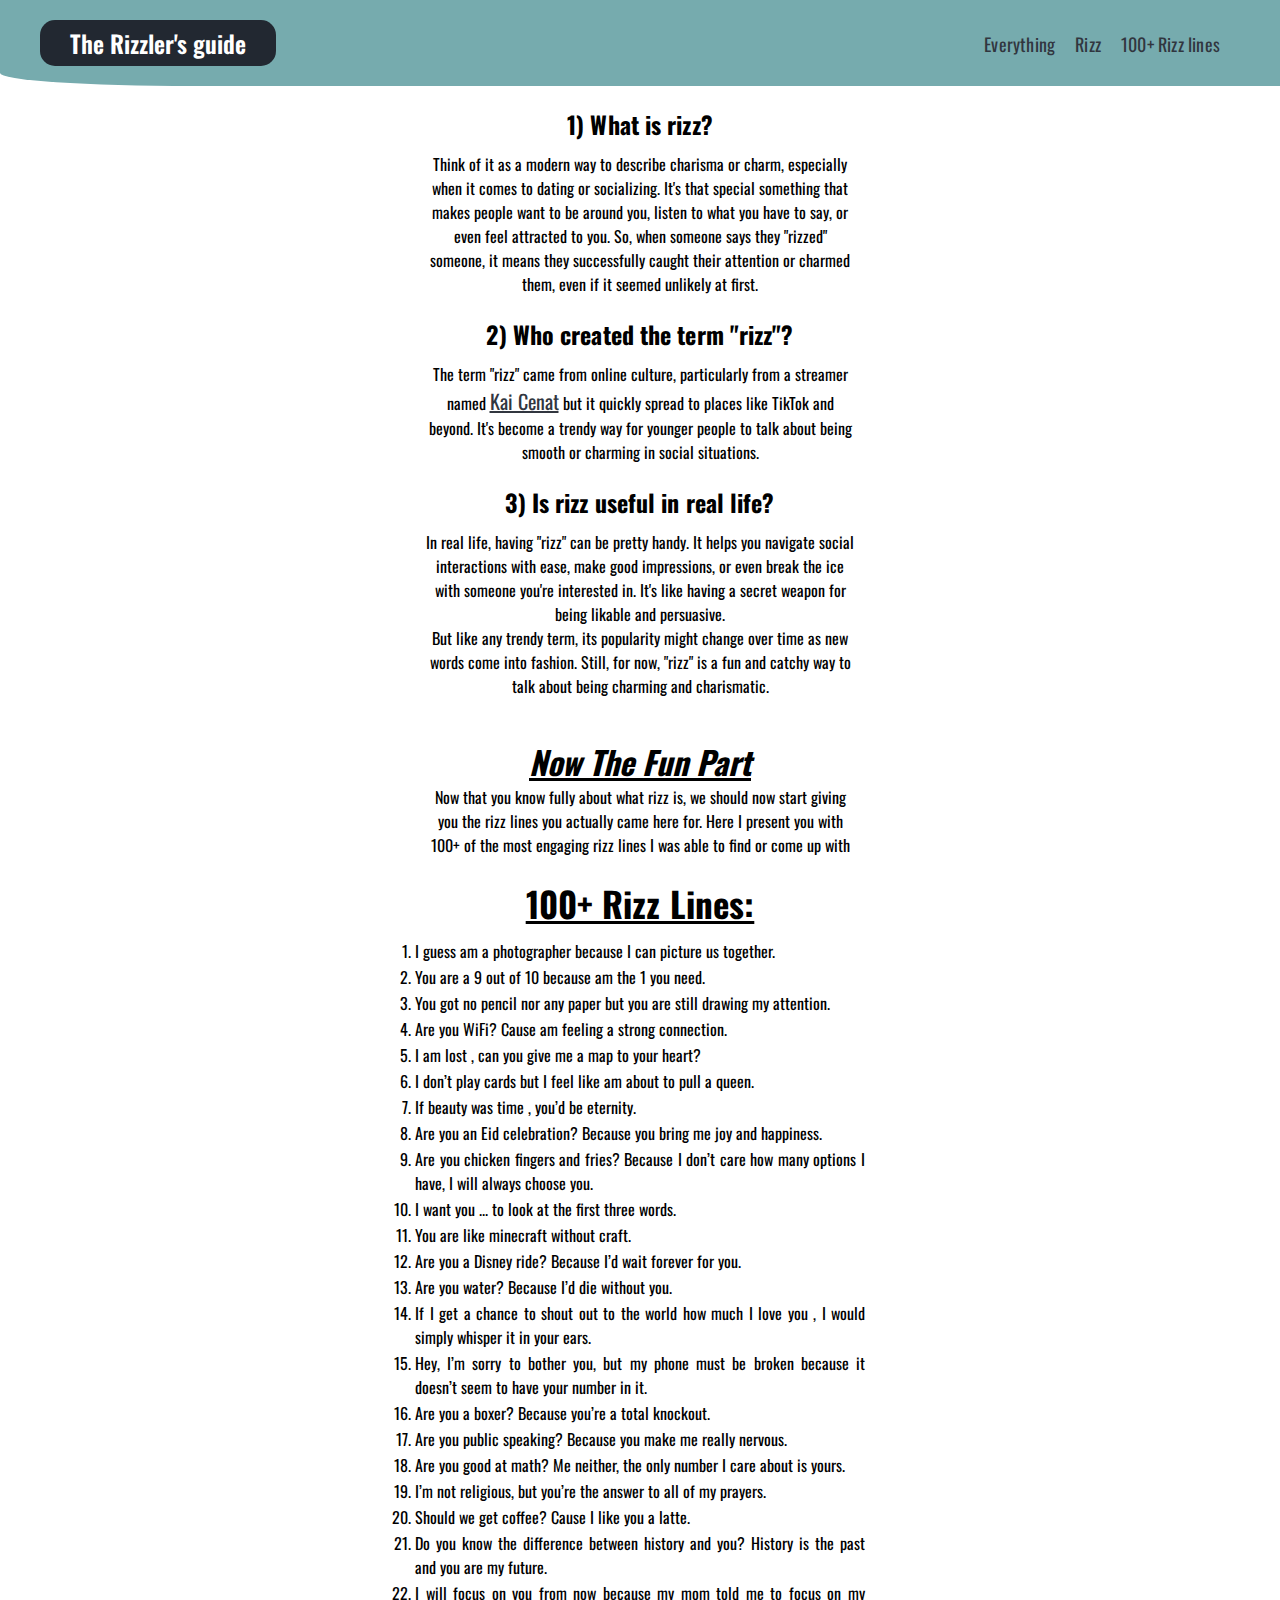
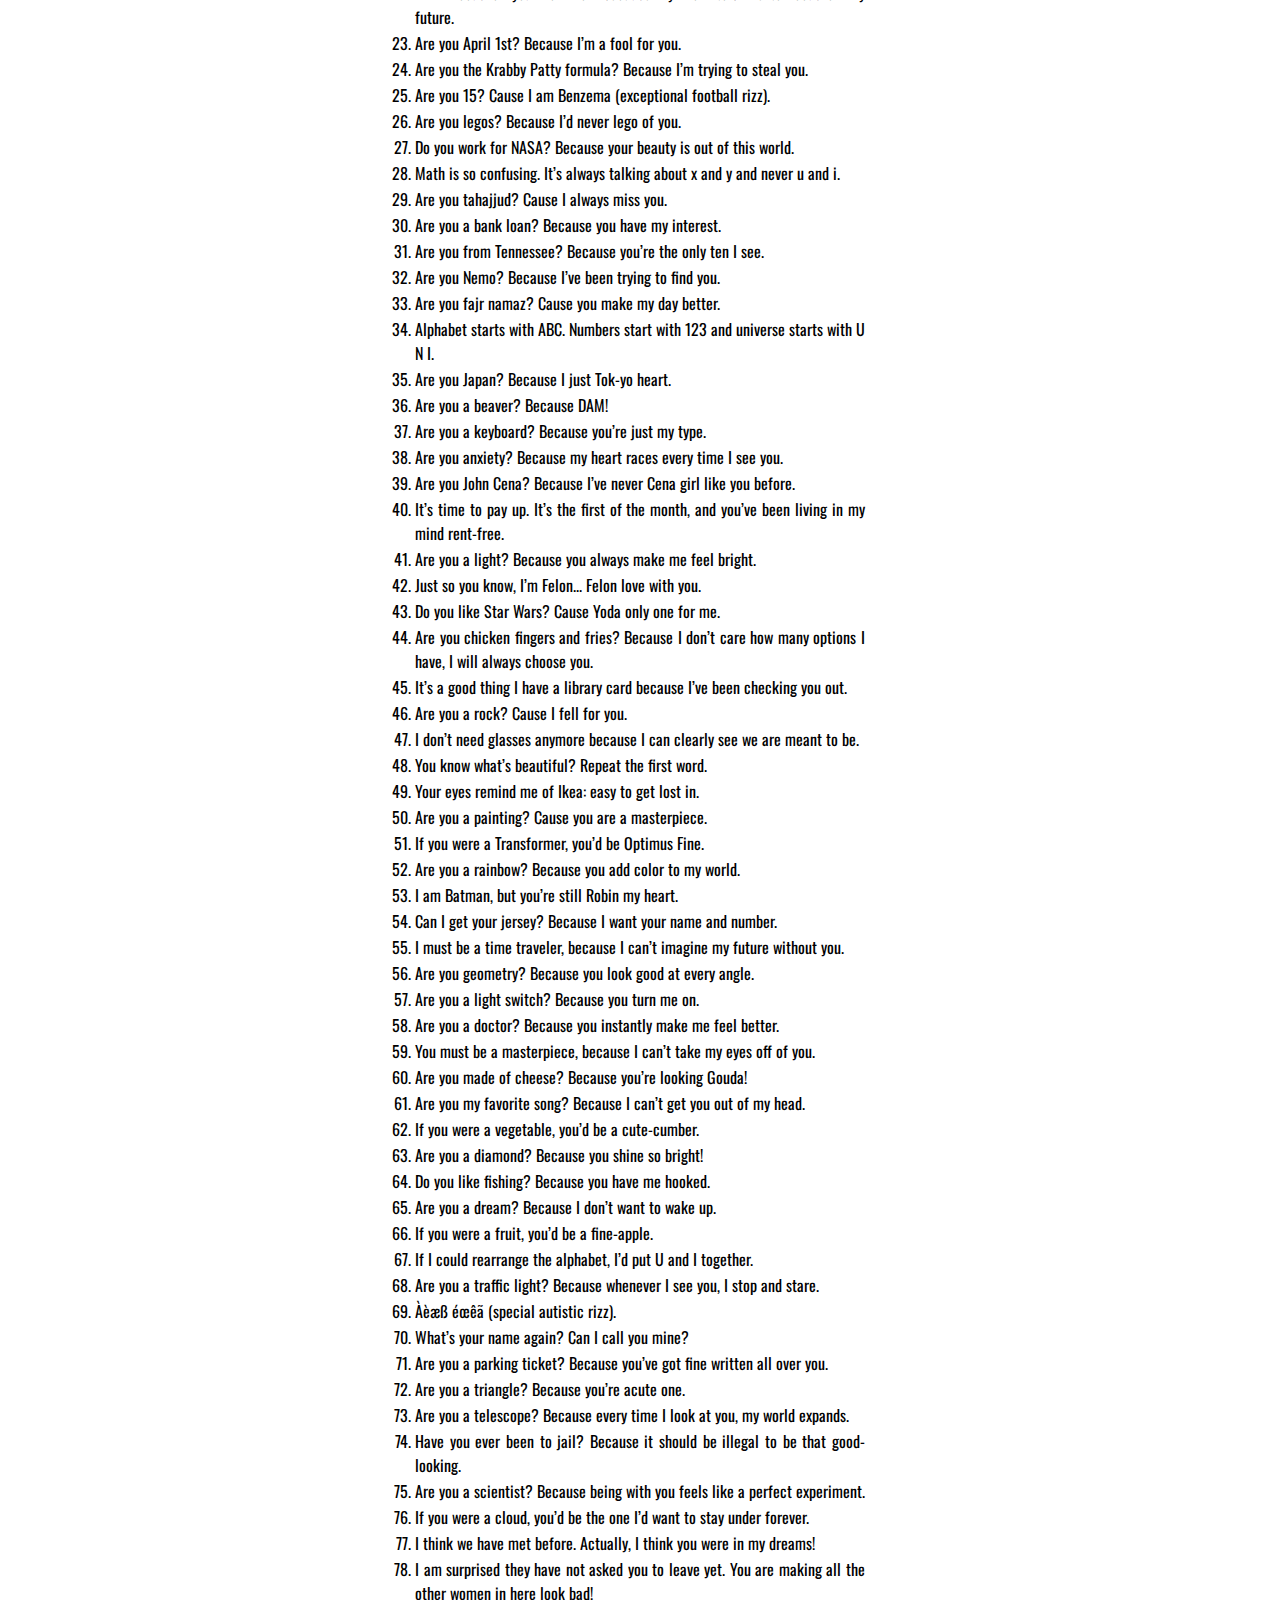
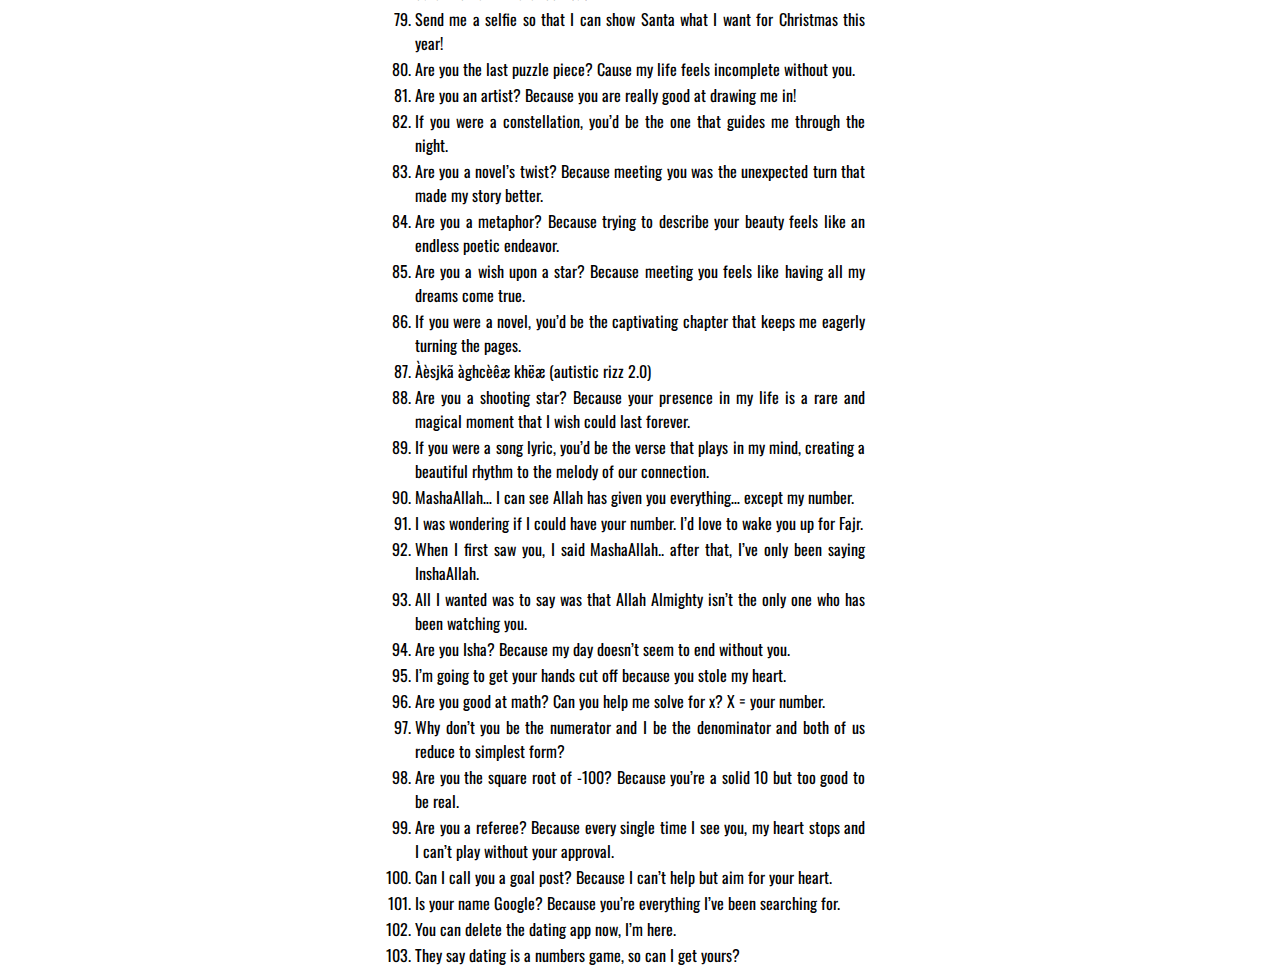
<file: index.html>
<!DOCTYPE html>
<html lang="en">
<head>
    <meta charset="UTF-8">
    <meta name="viewport" content="width=device-width, initial-scale=1.0">
    <title>Rizzler's Guide</title>
    <link rel="stylesheet" href="styles.css">
    <style>
        @import url('https://fonts.googleapis.com/css2?family=Anonymous+Pro:ital,wght@0,400;0,700;1,400&family=Montserrat:ital,wght@0,100..900;1,100..900&family=Oswald:wght@200..700&display=swap');
        </style>
</head>
<body>

<nav class="navbar">
    <div class="container">
        <a href="#" class="logo">The Rizzler's guide</a>
        <ul class="nav-links">
            <li><a href="#">Everything</a></li>
            <li><a href="#">Rizz</a></li>
            <li><a href="#">100+ Rizz lines</a></li>
            
        </ul>
    </div>
</nav>

<div class="ques">
    <article>
      <h2 class="prob">1) What is rizz?</h2>
      <p class="ans">Think of it as a modern way to describe charisma or charm, especially when it comes to dating or socializing. It's that special something that makes people want to be around you, listen to what you have to say, or even feel attracted to you. So, when someone says they "rizzed" someone, it means they successfully caught their attention or charmed them, even if it seemed unlikely at first.</p>
    </article>
    
    <article>
      <h2 class="prob">2) Who created the term "rizz"?</h2>
      <p class="ans">The term "rizz" came from online culture, particularly from a streamer named <a href="https://www.twitch.tv/kaicenat">Kai Cenat</a> but it quickly spread to places like TikTok and beyond. It's become a trendy way for younger people to talk about being smooth or charming in social situations.</p>
    </article>
    
    <article>
      <h2 class="prob">3) Is rizz useful in real life?</h2>
      <p class="ans">In real life, having "rizz" can be pretty handy. It helps you navigate social interactions with ease, make good impressions, or even break the ice with someone you're interested in. It's like having a secret weapon for being likable and persuasive.</p>
      <p class="ans">But like any trendy term, its popularity might change over time as new words come into fashion. Still, for now, "rizz" is a fun and catchy way to talk about being charming and charismatic.</p>
    </article>
  </div>

  <div class="main">
    <article>
      <h1><u>Now The Fun Part</u></h1>
      <p class="txt">Now that you know fully about what rizz is, we should now start giving you the rizz lines you actually came here for. Here I present you with 100+ of the most engaging rizz lines I was able to find or come up with</p>
    </article>
  </div>

  <div class="rizz_main">

    <h2 class="top"><u>100+ Rizz Lines:</u></h2>
<ol class="list">
<li>I guess am a photographer because I can picture us together.</li>
<li>You are a 9 out of 10 because am the 1 you need.</li>
<li>You got no pencil nor any paper but you are still drawing my attention.</li>
<li>Are you WiFi? Cause am feeling a strong connection.</li>

<li>I am lost , can you give me a map to your heart?</li>
<li>I don’t play cards but I feel like am about to pull a queen.</li>
<li>If beauty was time , you’d be eternity.</li>
<li>Are you an Eid celebration? Because you bring me joy and happiness.</li>
<li>Are you chicken fingers and fries? Because I don’t care how many options I have, I will always choose you.</li>
<li>I want you ... to look at the first three words.</li>
<li>You are like minecraft without craft.</li>
<li>Are you a Disney ride? Because I’d wait forever for you.</li>
<li>Are you water? Because I’d die without you.</li>
<li>If I get a chance to shout out to the world how much I love you , I would simply whisper it in your ears.</li>
<li>Hey, I’m sorry to bother you, but my phone must be broken because it doesn’t seem to have your number in it.</li>
<li>Are you a boxer? Because you’re a total knockout.</li>
<li>Are you public speaking? Because you make me really nervous.</li>
<li>Are you good at math? Me neither, the only number I care about is yours.</li>
<li>I’m not religious, but you’re the answer to all of my prayers.</li>
<li>Should we get coffee? Cause I like you a latte.</li>
<li>Do you know the difference between history and you? History is the past and you are my future.</li>
<li>I will focus on you from now because my mom told me to focus on my future.</li>
<li>Are you April 1st? Because I’m a fool for you.</li>
<li>Are you the Krabby Patty formula? Because I’m trying to steal you.</li>
<li>Are you 15? Cause I am Benzema (exceptional football rizz).</li>
<li>Are you legos? Because I’d never lego of you.</li>
<li>Do you work for NASA? Because your beauty is out of this world.</li>
<li>Math is so confusing. It’s always talking about x and y and never u and i.</li>
<li>Are you tahajjud? Cause I always miss you.</li>
<li>Are you a bank loan? Because you have my interest.</li>
<li>Are you from Tennessee? Because you’re the only ten I see.</li>
<li>Are you Nemo? Because I’ve been trying to find you.</li>
<li>Are you fajr namaz? Cause you make my day better.</li>
<li>Alphabet starts with ABC. Numbers start with 123 and universe starts with U N I.</li>
<li>Are you Japan? Because I just Tok-yo heart.</li>
<li>Are you a beaver? Because DAM!</li>
<li>Are you a keyboard? Because you’re just my type.</li>
<li>Are you anxiety? Because my heart races every time I see you.</li>
<li>Are you John Cena? Because I’ve never Cena girl like you before.</li>
<li>It’s time to pay up. It’s the first of the month, and you’ve been living in my mind rent-free.</li>
<li>Are you a light? Because you always make me feel bright.</li>
<li>Just so you know, I’m Felon... Felon love with you.</li>
<li>Do you like Star Wars? Cause Yoda only one for me.</li>
<li>Are you chicken fingers and fries? Because I don’t care how many options I have, I will always choose you.</li>
<li>It’s a good thing I have a library card because I’ve been checking you out.</li>
<li>Are you a rock? Cause I fell for you.</li>
<li>I don’t need glasses anymore because I can clearly see we are meant to be.</li>
<li>You know what’s beautiful? Repeat the first word.</li>
<li>Your eyes remind me of Ikea: easy to get lost in.</li>
<li>Are you a painting? Cause you are a masterpiece.</li>
<li>If you were a Transformer, you’d be Optimus Fine.</li>

<li>Are you a rainbow? Because you add color to my world.</li>
<li>I am Batman, but you’re still Robin my heart.</li>
<li>Can I get your jersey? Because I want your name and number.</li>
<li>I must be a time traveler, because I can’t imagine my future without you.</li>
<li>Are you geometry? Because you look good at every angle.</li>
<li>Are you a light switch? Because you turn me on.</li>
<li>Are you a doctor? Because you instantly make me feel better.</li>
<li>You must be a masterpiece, because I can’t take my eyes off of you.</li>
<li>Are you made of cheese? Because you’re looking Gouda!</li>
<li>Are you my favorite song? Because I can’t get you out of my head.</li>
<li>If you were a vegetable, you’d be a cute-cumber.</li>
<li>Are you a diamond? Because you shine so bright!</li>
<li>Do you like fishing? Because you have me hooked.</li>
<li>Are you a dream? Because I don’t want to wake up.</li>
<li>If you were a fruit, you’d be a fine-apple.</li>
<li>If I could rearrange the alphabet, I’d put U and I together.</li>
<li>Are you a traffic light? Because whenever I see you, I stop and stare.</li>
<li>Àèæß éœêã (special autistic rizz).</li>
<li>What’s your name again? Can I call you mine?</li>
<li>Are you a parking ticket? Because you’ve got fine written all over you.</li>
<li>Are you a triangle? Because you’re acute one.</li>
<li>Are you a telescope? Because every time I look at you, my world expands.</li>
<li>Have you ever been to jail? Because it should be illegal to be that good-looking.</li>
<li>Are you a scientist? Because being with you feels like a perfect experiment.</li>
<li>If you were a cloud, you’d be the one I’d want to stay under forever.</li>
<li>I think we have met before. Actually, I think you were in my dreams!</li>
<li>I am surprised they have not asked you to leave yet. You are making all the other women in here look bad!</li>
<li>Send me a selfie so that I can show Santa what I want for Christmas this year!</li>
<li>Are you the last puzzle piece? Cause my life feels incomplete without you.</li>
<li>Are you an artist? Because you are really good at drawing me in!</li>
<li>If you were a constellation, you’d be the one that guides me through the night.</li>
<li>Are you a novel’s twist? Because meeting you was the unexpected turn that made my story better.</li>
<li>Are you a metaphor? Because trying to describe your beauty feels like an endless poetic endeavor.</li>
<li>Are you a wish upon a star? Because meeting you feels like having all my dreams come true.</li>
<li>If you were a novel, you’d be the captivating chapter that keeps me eagerly turning the pages.</li>
<li>Àèsjkã àghcèêæ khëæ (autistic rizz 2.0)</li>
<li>Are you a shooting star? Because your presence in my life is a rare and magical moment that I wish could last forever.</li>
<li>If you were a song lyric, you’d be the verse that plays in my mind, creating a beautiful rhythm to the melody of our connection.</li>
<li>MashaAllah… I can see Allah has given you everything… except my number.</li>
<li>I was wondering if I could have your number. I’d love to wake you up for Fajr.</li>
<li>When I first saw you, I said MashaAllah.. after that, I’ve only been saying InshaAllah.</li>
<li>All I wanted was to say was that Allah Almighty isn’t the only one who has been watching you.</li>
<li>Are you Isha? Because my day doesn’t seem to end without you.</li>
<li>I’m going to get your hands cut off because you stole my heart.</li>

<li>Are you good at math? Can you help me solve for x? X = your number.</li>
<li>Why don’t you be the numerator and I be the denominator and both of us reduce to simplest form?</li>
<li>Are you the square root of -100? Because you’re a solid 10 but too good to be real.</li>
<li>Are you a referee? Because every single time I see you, my heart stops and I can’t play without your approval.</li>
<li>Can I call you a goal post? Because I can’t help but aim for your heart.</li>
<li>Is your name Google? Because you’re everything I’ve been searching for.</li>
<li>You can delete the dating app now, I’m here.</li>
<li>They say dating is a numbers game, so can I get yours?</li>
</ol>
</section>

  </div>

</body>
</html>
</file>
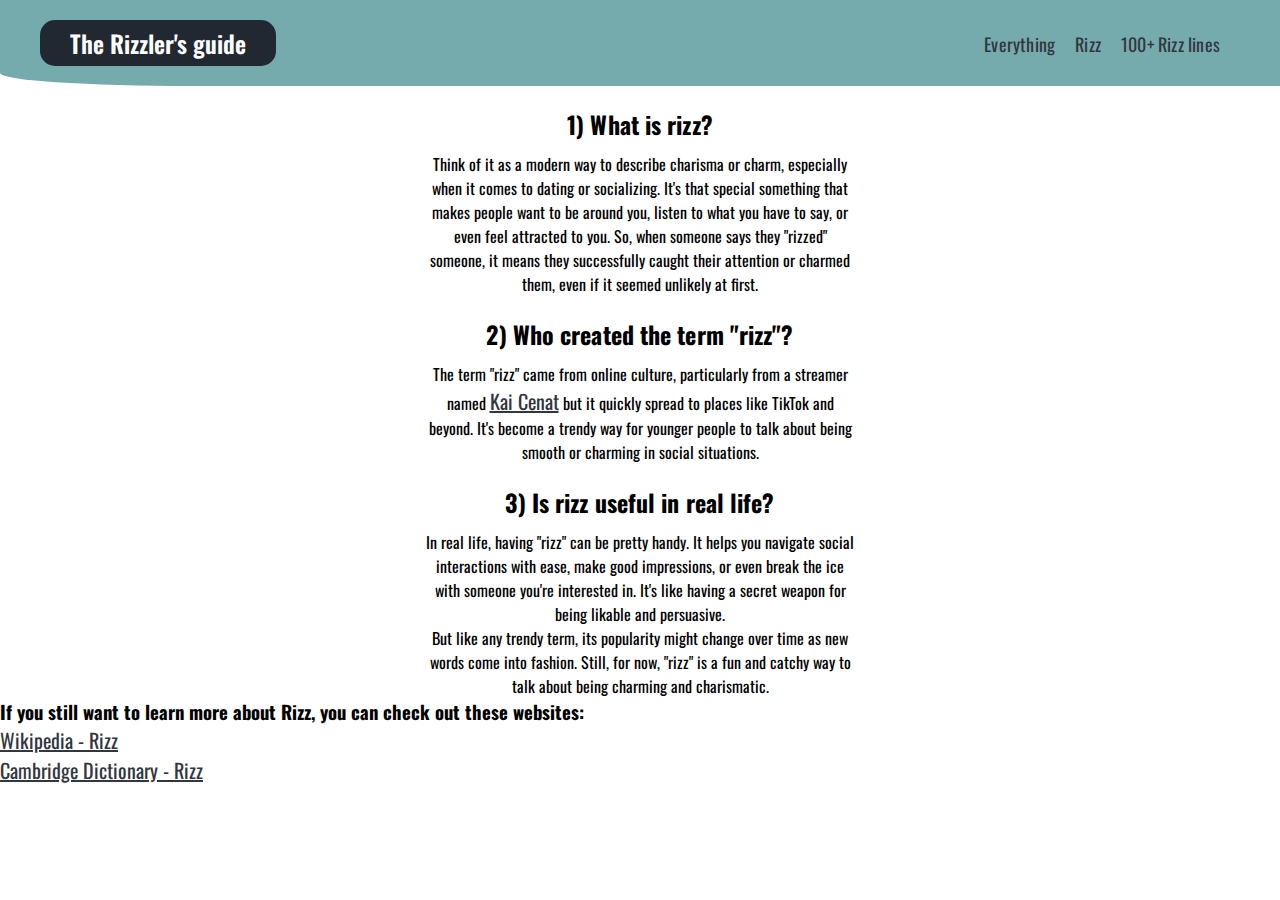
<file: rizzy.html>
<!DOCTYPE html>
<html lang="en">
<head>
    <meta charset="UTF-8">
    <meta name="viewport" content="width=device-width, initial-scale=1.0">
    <title>Only Rizz</title>
    <link rel="stylesheet" href="styles.css">
    <style>
        @import url('https://fonts.googleapis.com/css2?family=Anonymous+Pro:ital,wght@0,400;0,700;1,400&family=Montserrat:ital,wght@0,100..900;1,100..900&family=Oswald:wght@200..700&display=swap');
        </style>
</head>
<body>

    <nav class="navbar">
        <div class="container">
            <a href="#" class="logo">The Rizzler's guide</a>
            <ul class="nav-links">
                <li><a href="index.html">Everything</a></li>
                <li><a href="rizzy.html">Rizz</a></li>
                <li><a href="100+rizz.html">100+ Rizz lines</a></li>
                
            </ul>
        </div>
    </nav>

    <div class="ques">
        <article>
        <h2 class="prob">1) What is rizz?</h2>
        <p class="ans">Think of it as a modern way to describe charisma or charm, especially when it comes to dating or socializing. It's that special something that makes people want to be around you, listen to what you have to say, or even feel attracted to you. So, when someone says they "rizzed" someone, it means they successfully caught their attention or charmed them, even if it seemed unlikely at first.</p>
        </article>
        
        <article>
        <h2 class="prob">2) Who created the term "rizz"?</h2>
        <p class="ans">The term "rizz" came from online culture, particularly from a streamer named <a href="https://www.twitch.tv/kaicenat">Kai Cenat</a> but it quickly spread to places like TikTok and beyond. It's become a trendy way for younger people to talk about being smooth or charming in social situations.</p>
        </article>
        
        <article>
        <h2 class="prob">3) Is rizz useful in real life?</h2>
        <p class="ans">In real life, having "rizz" can be pretty handy. It helps you navigate social interactions with ease, make good impressions, or even break the ice with someone you're interested in. It's like having a secret weapon for being likable and persuasive.</p>
        <p class="ans">But like any trendy term, its popularity might change over time as new words come into fashion. Still, for now, "rizz" is a fun and catchy way to talk about being charming and charismatic.</p>
        </article>
    </div>


    <footer class="footer">
        <div class="footer-content">
            <h3>If you still want to learn more about Rizz, you can check out these websites:</h3>
            <div class="footer-links">
                <p><a href="https://en.wikipedia.org/wiki/Rizz">Wikipedia - Rizz</a></p>
                <p><a href="https://dictionary.cambridge.org/dictionary/english/rizz">Cambridge Dictionary - Rizz</a></p>
                
            </div>
        </div>
    </footer>
    

</body>
</html>
</file>
<file: styles.css>
@import url('https://fonts.googleapis.com/css2?family=Anonymous+Pro:ital,wght@0,400;0,700;1,400&family=Montserrat:ital,wght@0,100..900;1,100..900&family=Oswald:wght@200..700&display=swap');

* {
    margin: 0;
    padding: 0;
    box-sizing: border-box;
    font-family: "Oswald",Arial,Helvetica , sans-serif
}

.navbar {
    background-color: #76ABAE;
    color: #31363F;
    padding: 20px 0;
    border-bottom-left-radius: 15%;
}

.container {
    max-width: 1200px;
    margin: 0 auto;
    display: flex;
    justify-content: space-between;
    align-items: center;
}


.logo {
    font-size: 24px;
    font-weight: 600;
    text-decoration: none;
    color: #fff;
    padding: 5px 10px; 
    padding-left: 30px;
    padding-right: 30px;
    border-radius: 15px; /* Optional: Add rounded corners */
    background-color: #222831; /* Optional: Add background color */
}

.nav-links{
    display: none;
}

.ques {
    display: flex;
    flex-direction: column;
    align-items: center;
}

.prob {
    text-align: center;
    margin-top: 20px;
    margin-bottom: 10px;
    letter-spacing: 0.1px;
}

.ans {
    text-align: center; 
    margin-left: 20px;
    margin-right: 20px;
    max-width: 430px;
    margin: 0 auto;
    
    
}


h1{
    margin-top: 40px;
    font-weight: 900;
    font-size: xx-large;
    font-style: italic;
    display: flex;
    flex-direction: column;
    align-items: center;
}

.txt{
    text-align: center; 
    margin-left: 20px;
    margin-right: 20px;
    max-width: 430px;
    margin: 0 auto;
}

li{
    text-align: justify; 
    margin-left: 20px;
    margin-right: 20px;
    max-width: 450px;
    margin: 0 auto; 
    margin-top: 2px;

}

.top{
    text-align: center;
    margin-top: 20px;
    margin-bottom: 10px;
    letter-spacing: 0.1px;
    font-size: 35px;

}

a{
    color: #31363F;
    font-size: 20px;
}


/*ipad ar laptop scrren er response*/

@media screen and (min-width: 500px) {
.nav-links {
    list-style: none;
    display: flex;
}

.nav-links li {
    margin-right: 20px;
}

.nav-links li a {
    text-decoration: none;
    font-size: large;
    letter-spacing: 0.2px;
    color: #31363F;
    transition: color 0.3s ease;
}

.nav-links li a:hover {
    color: #EEEEEE
}

}
</file>
